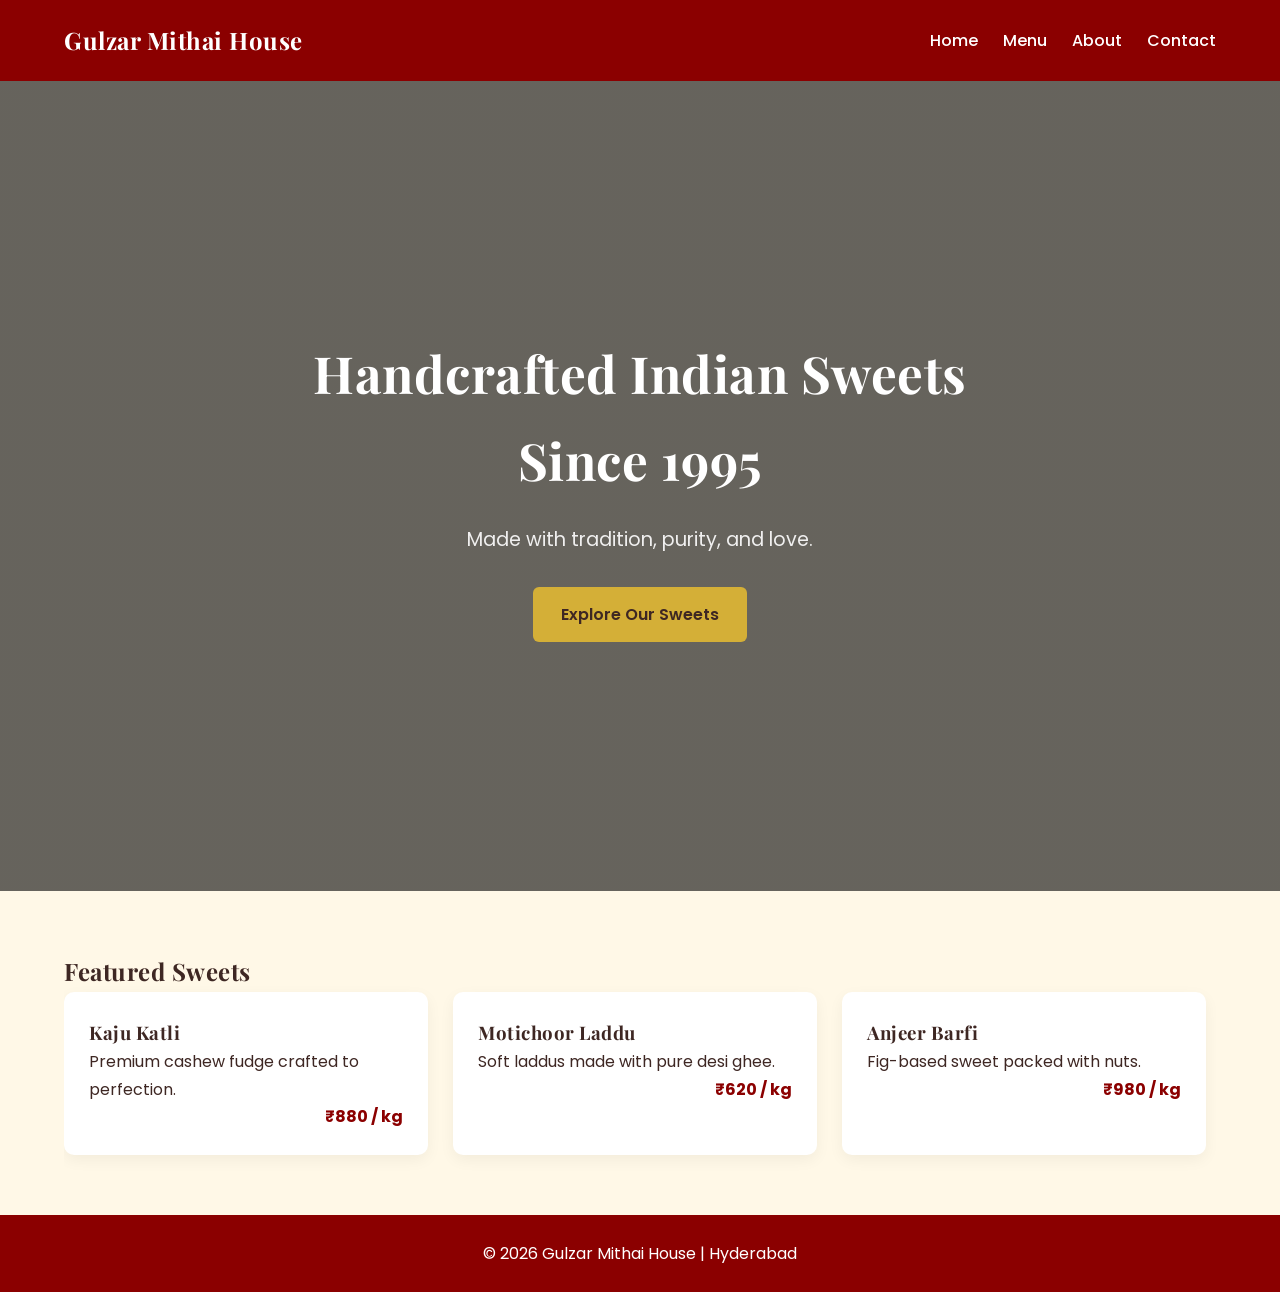
<file: index.html>
<!DOCTYPE html>
<html>
<head>
  <title>Gulzar Mithai House</title>
  <link rel="stylesheet" href="styles.css">
  <link href="https://fonts.googleapis.com/css2?family=Playfair+Display&family=Poppins:wght@400;600&display=swap" rel="stylesheet">
</head>
<body>

<nav class="navbar">
  <div class="container">
    <h2>Gulzar Mithai House</h2>

    <div class="nav-links" id="navLinks">
      <a href="index.html">Home</a>
      <a href="menu.html">Menu</a>
      <a href="about.html">About</a>
      <a href="contact.html">Contact</a>
    </div>

    <div class="hamburger" onclick="toggleMenu()">
      <span></span>
      <span></span>
      <span></span>
    </div>
  </div>
</nav>

<section class="hero">
  <div class="hero-content">
    <h1>Handcrafted Indian Sweets Since 1995</h1>
    <p>Made with tradition, purity, and love.</p>
    <a href="menu.html" class="btn">Explore Our Sweets</a>
  </div>
</section>

<section class="container fade-in scroll-box">
  <h2>Featured Sweets</h2>
  <div class="grid grid-3">
    <div class="card">
      <h3>Kaju Katli</h3>
      <p>Premium cashew fudge crafted to perfection.</p>
      <div class="price">₹880 / kg</div>
    </div>
    <div class="card">
      <h3>Motichoor Laddu</h3>
      <p>Soft laddus made with pure desi ghee.</p>
      <div class="price">₹620 / kg</div>
    </div>
    <div class="card">
      <h3>Anjeer Barfi</h3>
      <p>Fig-based sweet packed with nuts.</p>
      <div class="price">₹980 / kg</div>
    </div>
  </div>
</section>

<footer>
  <p>© 2026 Gulzar Mithai House | Hyderabad</p>
</footer>
<script>
function toggleMenu() {
  document.getElementById("navLinks").classList.toggle("active");
}
</script>
<script>
function toggleMenu() {
  document.getElementById("navLinks").classList.toggle("active");
}

/* Scroll Reveal */
const observer = new IntersectionObserver(entries => {
  entries.forEach(entry => {
    if(entry.isIntersecting){
      entry.target.classList.add("show");
    }
  });
});

document.querySelectorAll(".fade-in").forEach(el => {
  observer.observe(el);
});
</script>
</body>

</html>
</file>
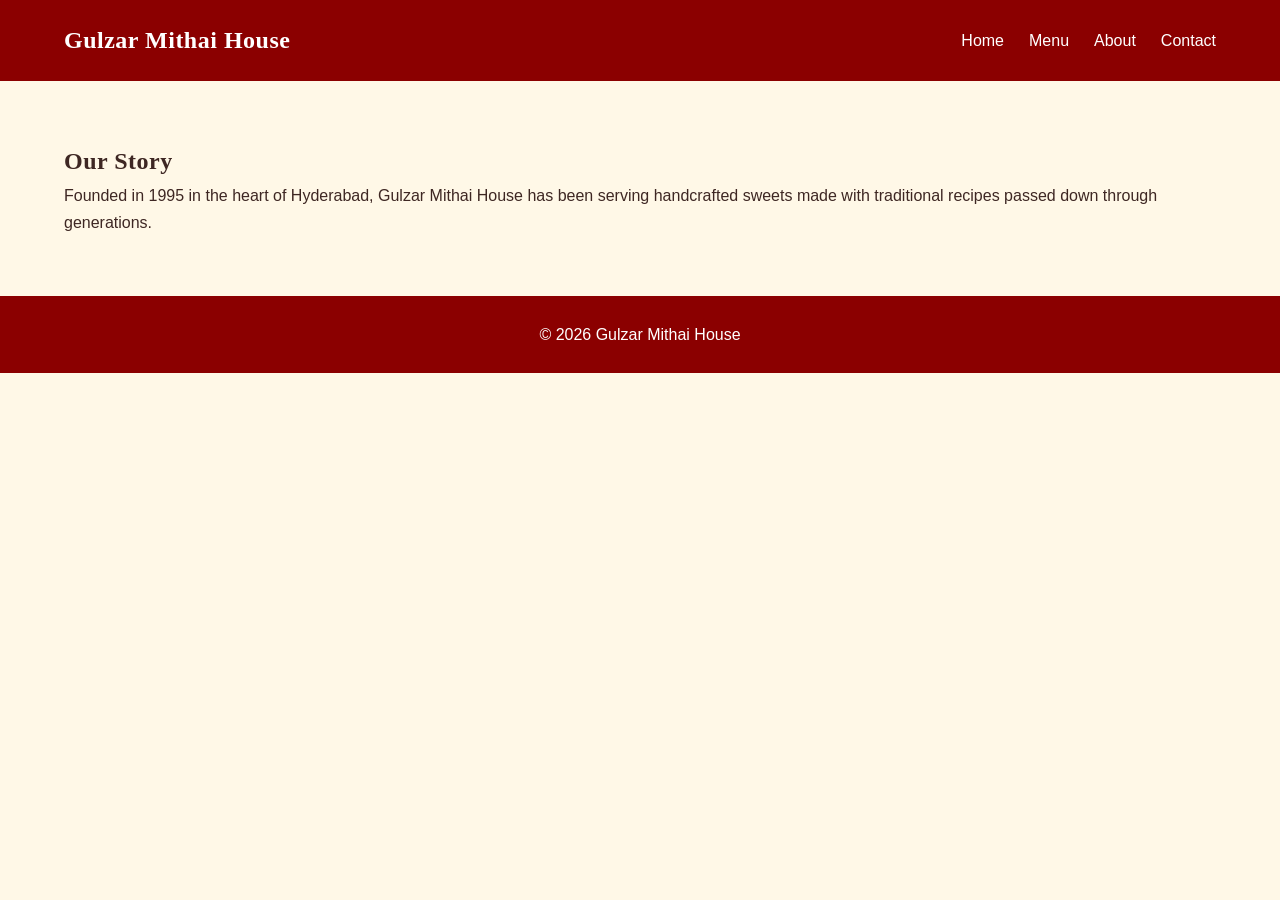
<file: about.html>
<!DOCTYPE html>
<html>
<head>
  <title>About - Gulzar Mithai House</title>
  <link rel="stylesheet" href="styles.css">
</head>
<body>

<nav class="navbar">
  <div class="container">
    <h2>Gulzar Mithai House</h2>

    <div class="nav-links" id="navLinks">
      <a href="index.html">Home</a>
      <a href="menu.html">Menu</a>
      <a href="about.html">About</a>
      <a href="contact.html">Contact</a>
    </div>

    <div class="hamburger" onclick="toggleMenu()">
      <span></span>
      <span></span>
      <span></span>
    </div>
  </div>
</nav>

<section class="container fade-in scroll-box">
  <h2>Our Story</h2>
  <p>
    Founded in 1995 in the heart of Hyderabad, Gulzar Mithai House
    has been serving handcrafted sweets made with traditional recipes
    passed down through generations.
  </p>
</section>

<footer>
  <p>© 2026 Gulzar Mithai House</p>
</footer>
<script>
function toggleMenu() {
  document.getElementById("navLinks").classList.toggle("active");
}
</script>
<script>
function toggleMenu() {
  document.getElementById("navLinks").classList.toggle("active");
}

/* Scroll Reveal */
const observer = new IntersectionObserver(entries => {
  entries.forEach(entry => {
    if(entry.isIntersecting){
      entry.target.classList.add("show");
    }
  });
});

document.querySelectorAll(".fade-in").forEach(el => {
  observer.observe(el);
});
</script>
</body>

</html>
</file>
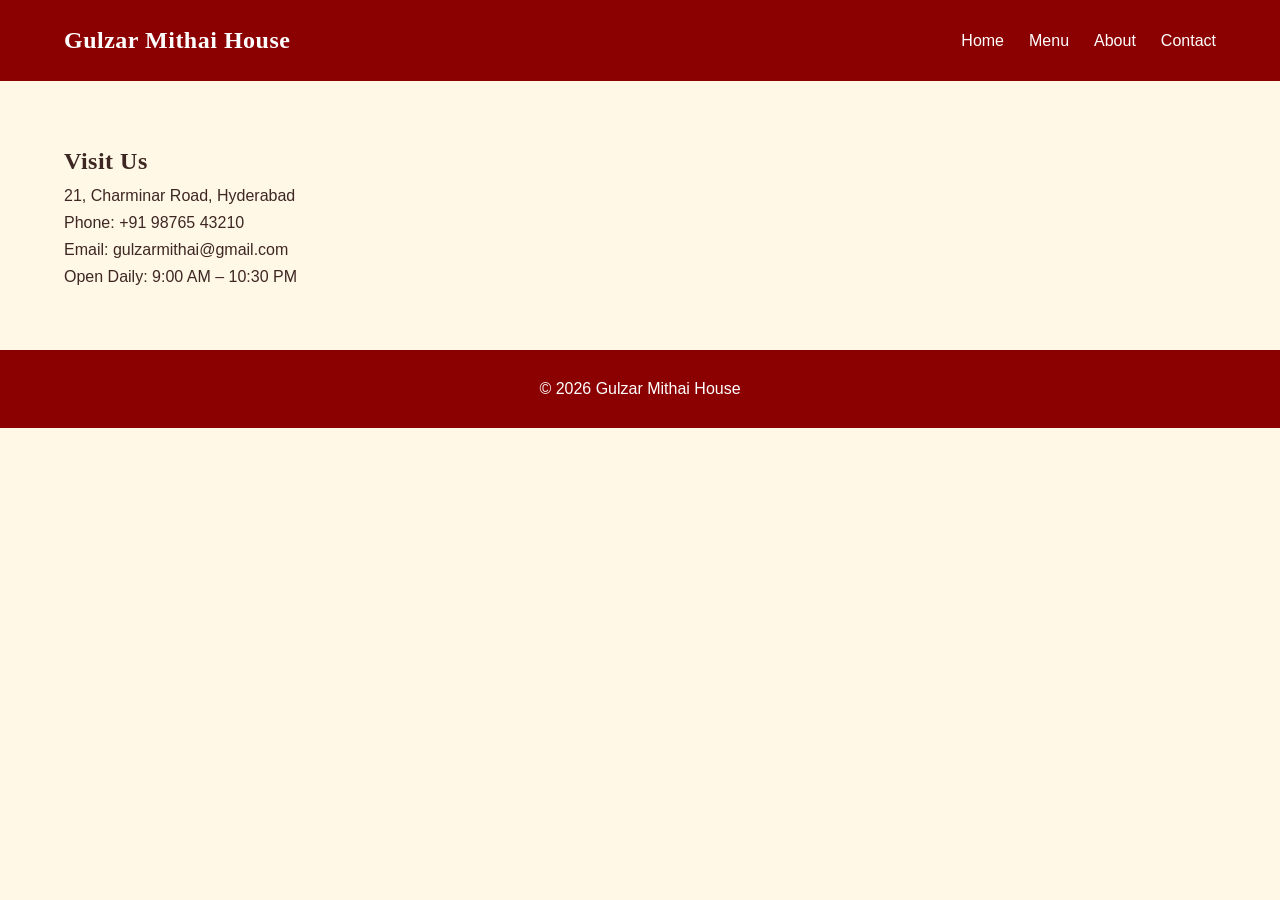
<file: contact.html>
<!DOCTYPE html>
<html>
<head>
  <title>Contact - Gulzar Mithai House</title>
  <link rel="stylesheet" href="styles.css">
</head>
<body>

<nav class="navbar">
  <div class="container">
    <h2>Gulzar Mithai House</h2>

    <div class="nav-links" id="navLinks">
      <a href="index.html">Home</a>
      <a href="menu.html">Menu</a>
      <a href="about.html">About</a>
      <a href="contact.html">Contact</a>
    </div>

    <div class="hamburger" onclick="toggleMenu()">
      <span></span>
      <span></span>
      <span></span>
    </div>
  </div>
</nav>

<section class="container">
  <h2>Visit Us</h2>
  <p>21, Charminar Road, Hyderabad</p>
  <p>Phone: +91 98765 43210</p>
  <p>Email: gulzarmithai@gmail.com</p>
  <p>Open Daily: 9:00 AM – 10:30 PM</p>
</section>

<footer>
  <p>© 2026 Gulzar Mithai House</p>
</footer>
<script>
function toggleMenu() {
  document.getElementById("navLinks").classList.toggle("active");
}
</script>
<script>
function toggleMenu() {
  document.getElementById("navLinks").classList.toggle("active");
}

/* Scroll Reveal */
const observer = new IntersectionObserver(entries => {
  entries.forEach(entry => {
    if(entry.isIntersecting){
      entry.target.classList.add("show");
    }
  });
});

document.querySelectorAll(".fade-in").forEach(el => {
  observer.observe(el);
});
</script>
</body>

</html>
</file>
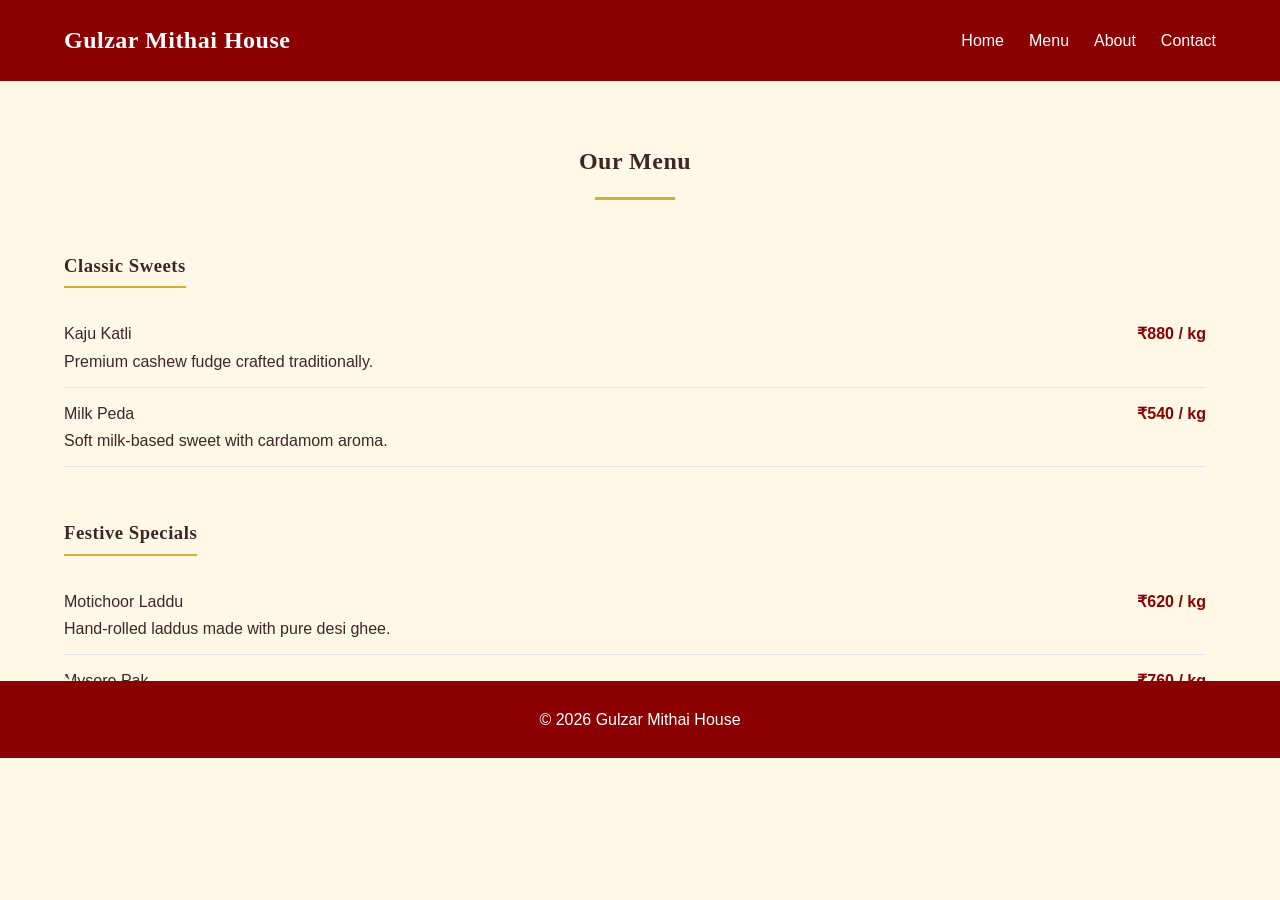
<file: menu.html>
<!DOCTYPE html>
<html>
<head>
  <title>Menu - Gulzar Mithai House</title>
  <link rel="stylesheet" href="styles.css">
</head>
<body>

<nav class="navbar">
  <div class="container">
    <h2>Gulzar Mithai House</h2>

    <div class="nav-links" id="navLinks">
      <a href="index.html">Home</a>
      <a href="menu.html">Menu</a>
      <a href="about.html">About</a>
      <a href="contact.html">Contact</a>
    </div>

    <div class="hamburger" onclick="toggleMenu()">
      <span></span>
      <span></span>
      <span></span>
    </div>
  </div>
</nav>

<section class="container fade-in scroll-box">
  <h2 class="section-title">Our Menu</h2>

  <!-- Classic Sweets -->
  <div class="menu-category">
    <h3>Classic Sweets</h3>

    <div class="menu-item">
      <div>
        <span class="item-name">Kaju Katli</span>
        <p class="item-desc">Premium cashew fudge crafted traditionally.</p>
      </div>
      <span class="price">₹880 / kg</span>
    </div>

    <div class="menu-item">
      <div>
        <span class="item-name">Milk Peda</span>
        <p class="item-desc">Soft milk-based sweet with cardamom aroma.</p>
      </div>
      <span class="price">₹540 / kg</span>
    </div>

  </div>

  <!-- Festive Specials -->
  <div class="menu-category">
    <h3>Festive Specials</h3>

    <div class="menu-item">
      <div>
        <span class="item-name">Motichoor Laddu</span>
        <p class="item-desc">Hand-rolled laddus made with pure desi ghee.</p>
      </div>
      <span class="price">₹620 / kg</span>
    </div>

    <div class="menu-item">
      <div>
        <span class="item-name">Mysore Pak</span>
        <p class="item-desc">Golden ghee sweet with melt-in-mouth texture.</p>
      </div>
      <span class="price">₹760 / kg</span>
    </div>

  </div>

  <!-- Dry Fruit Collection -->
  <div class="menu-category">
    <h3>Dry Fruit Collection</h3>

    <div class="menu-item">
      <div>
        <span class="item-name">Anjeer Barfi</span>
        <p class="item-desc">Fig-based sweet packed with premium dry fruits.</p>
      </div>
      <span class="price">₹980 / kg</span>
    </div>

    <div class="menu-item">
      <div>
        <span class="item-name">Pista Roll</span>
        <p class="item-desc">Green pistachio layer with smooth cashew center.</p>
      </div>
      <span class="price">₹1050 / kg</span>
    </div>

  </div>

</section>
<footer>
  <p>© 2026 Gulzar Mithai House</p>
</footer>
<script>
function toggleMenu() {
  document.getElementById("navLinks").classList.toggle("active");
}
</script>
<script>
function toggleMenu() {
  document.getElementById("navLinks").classList.toggle("active");
}

/* Scroll Reveal */
const observer = new IntersectionObserver(entries => {
  entries.forEach(entry => {
    if(entry.isIntersecting){
      entry.target.classList.add("show");
    }
  });
});

document.querySelectorAll(".fade-in").forEach(el => {
  observer.observe(el);
});
</script>
</body>

</html>
</file>
<file: styles.css>
/* ========================
   ROOT VARIABLES
======================== */
:root {
  --primary: #8B0000;
  --accent: #D4AF37;
  --background: #FFF8E7;
  --text-dark: #3E2723;
  --white: #ffffff;
  --transition: all 0.3s ease;
}

/* ========================
   GLOBAL STYLES
======================== */
* {
  margin: 0;
  padding: 0;
  box-sizing: border-box;
}

html {
  scroll-behavior: smooth;
  scrollbar-color: var(--primary) var(--background);
  scrollbar-width: thin;
}

body {
  font-family: 'Poppins', sans-serif;
  background-color: var(--background);
  color: var(--text-dark);
  line-height: 1.7;
}

h1, h2, h3 {
  font-family: 'Playfair Display', serif;
  letter-spacing: 0.5px;
}

.container {
  width: 90%;
  max-width: 1200px;
  margin: auto;
  padding: 60px 0;
}

/* ========================
   NAVBAR + HAMBURGER
======================== */
.navbar {
  background: var(--primary);
  color: var(--white);
  position: sticky;
  top: 0;
  z-index: 1000;
}

.navbar .container {
  display: flex;
  justify-content: space-between;
  align-items: center;
  padding: 20px 0;
}

.nav-links {
  display: flex;
  gap: 25px;
}

.nav-links a {
  color: var(--white);
  text-decoration: none;
  font-weight: 500;
  transition: var(--transition);
}

.nav-links a:hover {
  color: var(--accent);
}

.hamburger {
  display: none;
  flex-direction: column;
  cursor: pointer;
}

.hamburger span {
  height: 3px;
  width: 25px;
  background: var(--white);
  margin-bottom: 5px;
  border-radius: 5px;
}

/* ========================
   HERO SECTION
======================== */
.hero {
  height: 90vh;
  background: linear-gradient(
      rgba(0,0,0,0.6),
      rgba(0,0,0,0.6)
    ),
    url('https://images.unsplash.com/photo-1606313564200-e75d5e30476c');
  background-size: cover;
  background-position: center;
  display: flex;
  align-items: center;
  justify-content: center;
  text-align: center;
  color: var(--white);
}

.hero-content {
  max-width: 700px;
}

.hero h1 {
  font-size: 3.2rem;
  margin-bottom: 20px;
}

.hero p {
  font-size: 1.2rem;
  margin-bottom: 30px;
  opacity: 0.9;
}

.btn {
  display: inline-block;
  padding: 14px 28px;
  background: var(--accent);
  color: var(--text-dark);
  font-weight: 600;
  border-radius: 6px;
  text-decoration: none;
  transition: var(--transition);
}

.btn:hover {
  background: var(--white);
  transform: translateY(-3px);
}

/* ========================
   FEATURED GRID
======================== */
.grid {
  display: grid;
  gap: 25px;
}

.grid-3 {
  grid-template-columns: repeat(3, 1fr);
}

.card {
  background: var(--white);
  padding: 25px;
  border-radius: 10px;
  transition: var(--transition);
  box-shadow: 0 5px 15px rgba(0,0,0,0.05);
}

.card:hover {
  transform: translateY(-6px);
  box-shadow: 0 10px 25px rgba(0,0,0,0.1);
}

/* ========================
   MENU TYPOGRAPHY
======================== */
.menu-category {
  margin-bottom: 50px;
}

.menu-category h3 {
  margin-bottom: 20px;
  border-bottom: 2px solid var(--accent);
  display: inline-block;
  padding-bottom: 5px;
}

.menu-item {
  display: flex;
  justify-content: space-between;
  align-items: baseline;
  padding: 12px 0;
  border-bottom: 1px solid #e5e5e5;
  transition: var(--transition);
}

.menu-item:hover {
  background: rgba(0,0,0,0.03);
  padding-left: 10px;
}

.menu-item span:first-child {
  font-weight: 500;
}

.price {
  font-weight: bold;
  color: var(--primary);
  min-width: 80px;
  text-align: right;
}

/* ========================
   MENU GRID CARDS
======================== */
.menu-grid {
  display: grid;
  grid-template-columns: repeat(2, 1fr);
  gap: 30px;
}

.menu-card {
  background: var(--white);
  border-radius: 12px;
  overflow: hidden;
  box-shadow: 0 5px 20px rgba(0,0,0,0.05);
  transition: var(--transition);
}

.menu-card:hover {
  transform: translateY(-8px);
  box-shadow: 0 12px 30px rgba(0,0,0,0.1);
}

.menu-card img {
  width: 100%;
  height: 220px;
  object-fit: cover;
}

.menu-content {
  padding: 20px;
}

.menu-content h3 {
  margin-bottom: 10px;
}

.menu-content p {
  font-size: 0.95rem;
  margin-bottom: 15px;
}

/* ========================
   SECTION TITLE
======================== */
.section-title {
  text-align: center;
  margin-bottom: 50px;
  position: relative;
}

.section-title::after {
  content: "";
  width: 80px;
  height: 3px;
  background: var(--accent);
  display: block;
  margin: 15px auto 0;
}

/* ========================
   SCROLL ANIMATIONS
======================== */
.fade-in {
  opacity: 0;
  transform: translateY(40px);
  transition: 0.8s ease;
}

.fade-in.show {
  opacity: 1;
  transform: translateY(0);
}

/* ========================
   CUSTOM SCROLLBAR
======================== */
::-webkit-scrollbar {
  width: 10px;
}

::-webkit-scrollbar-track {
  background: var(--background);
}

::-webkit-scrollbar-thumb {
  background: var(--primary);
  border-radius: 10px;
}

::-webkit-scrollbar-thumb:hover {
  background: var(--accent);
}

/* ========================
   FOOTER
======================== */
footer {
  background: var(--primary);
  color: var(--white);
  text-align: center;
  padding: 25px 0;
}

/* ========================
   SCROLL BOX (OPTIONAL)
======================== */
.scroll-box {
  max-height: 600px;
  overflow-y: auto;
  padding-right: 10px;
  border-radius: 10px;
}

/* ========================
   RESPONSIVE
======================== */
@media (max-width: 1024px) {
  .grid-3 {
    grid-template-columns: repeat(2, 1fr);
  }
}

@media (max-width: 768px) {

  .grid-3,
  .menu-grid {
    grid-template-columns: 1fr;
  }

  .nav-links {
    position: absolute;
    right: 0;
    top: 70px;
    background: var(--primary);
    flex-direction: column;
    width: 200px;
    padding: 20px;
    display: none;
  }

  .nav-links.active {
    display: flex;
  }

  .hamburger {
    display: flex;
  }
}
</file>
